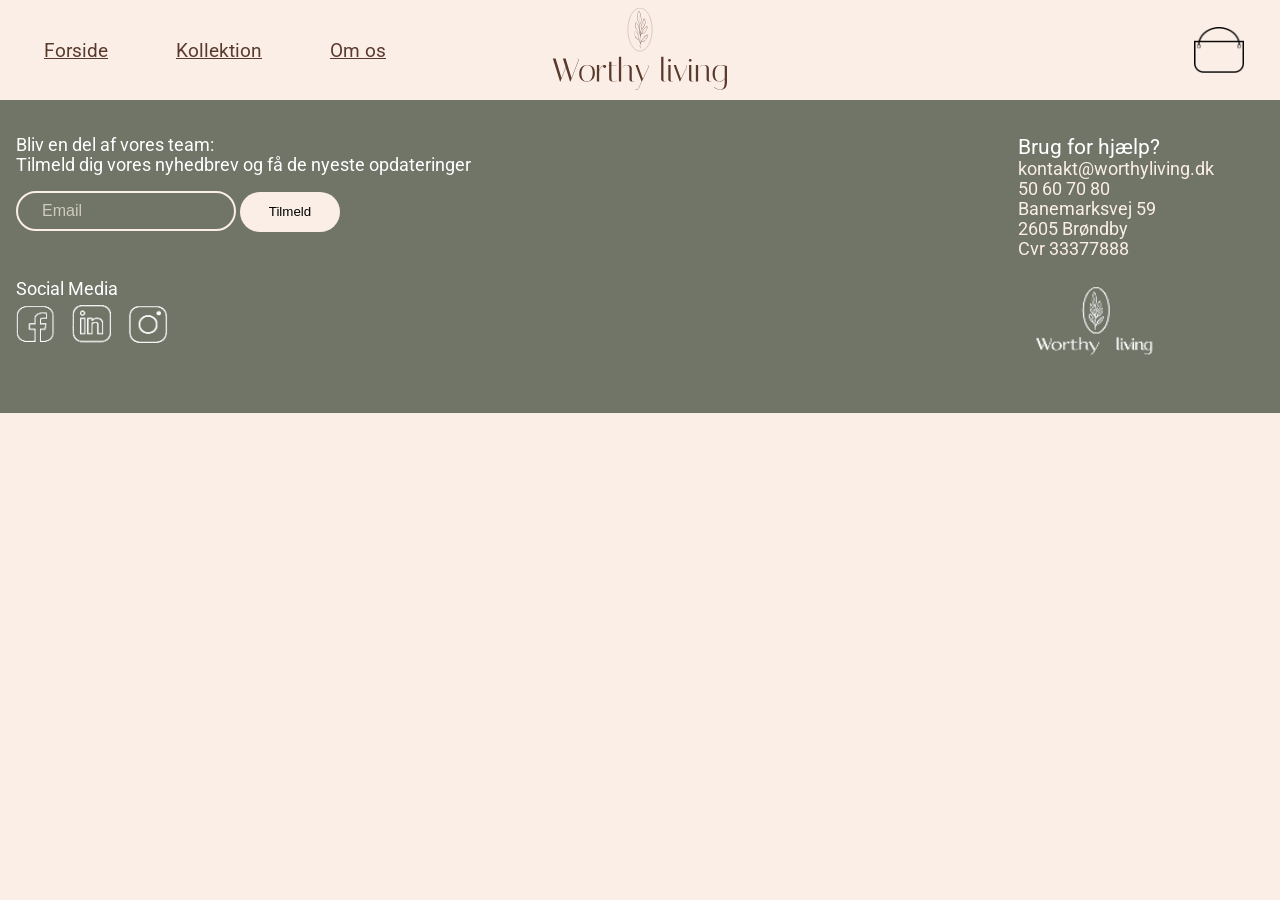
<file: index.html>
<!DOCTYPE html>
<html lang="Da">

<head>
    <meta charset="UTF-8">
    <meta name="robots" content="noindex">
    <meta name="viewport" content="width=device-width, initial-scale=1.0">
    <title>Home</title>
    <!--Favicon-->
    <link rel="icon" type="image/x-icon" href="logo/Favicon2.webp">

    <!--Fonts-->
    <link rel="preconnect" href="https://fonts.googleapis.com">
    <link rel="preconnect" href="https://fonts.gstatic.com" crossorigin>
    <link
        href="https://fonts.googleapis.com/css2?family=Italiana&family=Playfair+Display:ital,wght@0,400..900;1,400..900&family=Roboto:ital,wght@0,100..900;1,100..900&display=swap"
        rel="stylesheet">

    <!--CSS-->
    <link rel="stylesheet" href="css/global.css">
    <link rel="stylesheet" href="css/index.css">


    <!--Js-->
    <script src="js/burger.js" defer></script>
    <script src="js/footer.js" defer></script>
    <script src="js/index.js" defer></script>


</head>

<body>
    <header>
        <div class="logo">
            <a href="index.html"><img src="logo/logo.svg" alt="Logo Worthy Living"></a>

        </div>

        <nav>
            <ul class="menu">
                <li><a href="index.html">Forside</a></li>

                <li class="dropdown"><a href="">Kollektion</a>
                    <ul class="dropdown-menu">
                        <li><a href="productList.html?category=furniture">Møbler</a></li>
                        <li><a href="productList.html?category=home-decoration">Dekorationer</a></li>
                        <li><a href="productList.html?category=groceries">Råvarer</a></li>
                        <li><a href="productList.html?category=groceries&tag=pet%20supplies">Tilbehør til dyr</a></li>
                    </ul>
                </li>
                <li><a href="aboutUs.html">Om os</a></li>

            </ul>
        </nav>

        <div class="cart">
            <a href="cart.html"><img src="ikons/Cart.webp" alt="din indkøbskurv"></a>

        </div>

        <button class="burger" aria-label="Menu">
            <span class="line"></span>
            <span class="line"></span>
            <span class="line"></span>
        </button>



    </header>

    <main>
        <div class="sectionDevider"></div>
        <article id="forsideContainer">


        </article>

    </main>

    <footer>

        <div class="grid_4-1">
            <div>
                <p>Bliv en del af vores team: <br>
                    Tilmeld dig vores nyhedbrev og få de nyeste opdateringer</p>





                <form class="formNewsletter">


                    <input class="formbox" type="email" placeholder="Email">


                    <button class="submit" type="submit">Tilmeld</button>

                </form>
            </div>

            <div>
                <ul> Brug for hjælp?
                    <li>kontakt@worthyliving.dk
                    </li>
                    <li>50 60 70 80</li>
                    <li>Banemarksvej 59</li>
                    <li>2605 Brøndby</li>
                    <li>Cvr 33377888</li>


                </ul>

            </div>

            <div class="socialmedia_Container">
                <p>Social Media</p>

                <div class="SocialMediaImg">
                    <a href="#"> <img src="ikons/fB.webp" alt="Facebook Link"></a>
                    <a href="#"> <img src="ikons/iN.webp" alt="IN link"></a>
                    <a href="#"> <img src="ikons/insta.webp" alt="Instagram Link"></a>
                </div>



            </div>

            <img class="footer_logo" src="logo/Logo_white.webp" alt="Worthy Living Logo">

        </div>





    </footer>

</body>

</html>
</file>
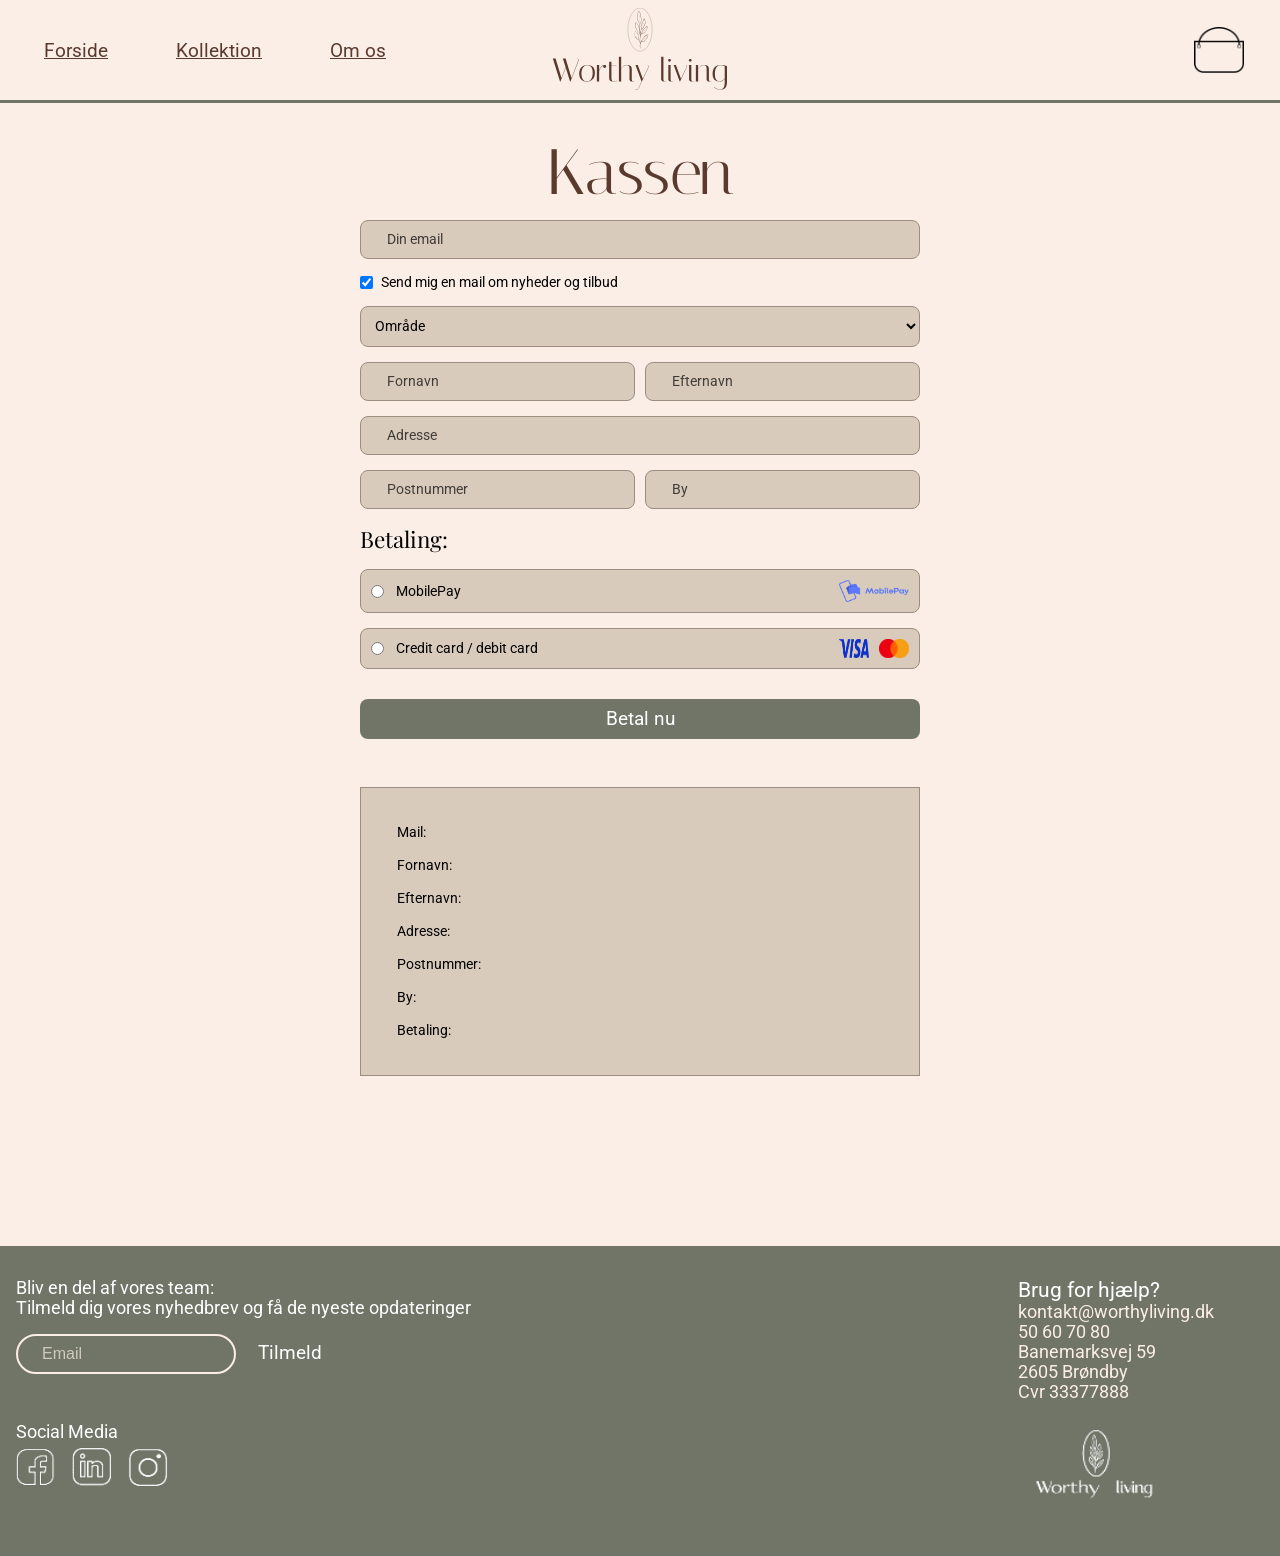
<file: cart.html>
<!DOCTYPE html>
<html lang="Da">

<head>
    <meta charset="UTF-8">
    <meta name="robots" content="noindex">
    <meta name="viewport" content="width=device-width, initial-scale=1.0">
    <title>Cart</title>
    <!--Favicon-->
    <link rel="icon" type="image/x-icon" href="logo/Favicon2.webp">

    <!--Fonts-->
    <link rel="preconnect" href="https://fonts.googleapis.com">
    <link rel="preconnect" href="https://fonts.gstatic.com" crossorigin>
    <link
        href="https://fonts.googleapis.com/css2?family=Italiana&family=Playfair+Display:ital,wght@0,400..900;1,400..900&family=Roboto:ital,wght@0,100..900;1,100..900&display=swap"
        rel="stylesheet">

    <!--CSS-->
    <link rel="stylesheet" href="css/global.css">
    <link rel="stylesheet" href="css/cart.css">


    <!--Js-->
    <script src="js/burger.js" defer></script>
    <script src="js/footer.js" defer></script>
    <script src="js/cart.js" defer></script>



</head>

<body>
    <header>
        <div class="logo">
            <a href="index.html"><img src="logo/logo.svg" alt="Logo Worthy Living"></a>

        </div>

        <nav>
            <ul class="menu">
                <li><a href="index.html">Forside</a></li>

                <li class="dropdown"><a href="">Kollektion</a>
                    <ul class="dropdown-menu">
                        <li><a href="productList.html?category=furniture">Møbler</a></li>
                        <li><a href="productList.html?category=home-decoration">Dekorationer</a></li>
                        <li><a href="productList.html?category=groceries">Råvarer</a></li>
                        <li><a href="productList.html?category=groceries&tag=pet%20supplies">Tilbehør til dyr</a></li>
                    </ul>
                </li>
                <li><a href="aboutUs.html">Om os</a></li>

            </ul>
        </nav>

        <div class="cart">
            <a href="cart.html"><img src="ikons/Cart.webp" alt="din indkøbskurv"></a>

        </div>

        <button class="burger" aria-label="Menu">
            <span class="line"></span>
            <span class="line"></span>
            <span class="line"></span>
        </button>



    </header>

    <main>
        <div class="sectionDevider"></div>


        <h1 class="kasseh1">Kassen</h1>


        <div id="produktbillede"></div>


        <section id="form-section">
            <form id="webform">



                <input class="formboks" type="text" name="mail" placeholder="Din email" required>




                <div class="checkbox">
                    <input type="checkbox" checked>
                    <label>Send mig en mail om nyheder og tilbud</label>
                </div>

                <select class="formboks" name="område" required>
                    <option value="">Område</option>
                    <option>Hovedstadsområdet</option>
                    <option>Nordsjælland</option>

                </select>

                <div class="box-row">
                    <input class="formboks" type="text" name="fornavn" placeholder="Fornavn" required>


                    <input class="formboks" type="text" name="efternavn" placeholder="Efternavn" required>


                </div>

                <input class="formboks" type="text" name="adresse" placeholder="Adresse" required>


                <div class="box-row">
                    <input class="formboks" type="text" name="postnummer" placeholder="Postnummer" required>


                    <input class="formboks" type="text" name="by" placeholder="By" required>


                </div>

                <h4>Betaling:</h4>

                <label class="betaling">
                    <input type="radio" name="betaling" value="MobilePay" required>
                    MobilePay
                    <img class="mobilepay" src="ikons/mobilepay.webp" alt="mobilepay">
                </label>

                <label class="betaling">
                    <input type="radio" name="betaling" value="Kort">

                    Credit card / debit card
                    <div class="betalingsikoner">
                        <img class="visa" src="ikons/visa.webp" alt="visa">
                        <img class="mastercard" src="ikons/mastercard.svg.webp" alt="mastercard">
                    </div>

                </label>

                <button class="submit" type="submit">Betal nu</button>



            </form>

            <div class="output">
                <p>Mail: <span id="mail_output"></span></p>
                <p>Fornavn: <span id="fornavn_output"></span></p>
                <p>Efternavn: <span id="efternavn_output"></span></p>
                <p>Adresse: <span id="adresse_output"></span></p>
                <p>Postnummer: <span id="postnummer_output"></span></p>
                <p>By: <span id="by_output"></span></p>
                <p>Betaling: <span id="betaling_output"></span></p>
            </div>




        </section>






    </main>

    <footer>

        <div class="grid_4-1">
            <div>
                <p>Bliv en del af vores team: <br>
                    Tilmeld dig vores nyhedbrev og få de nyeste opdateringer</p>





                <form class="formNewsletter">


                    <input class="formbox" type="email" placeholder="Email">


                    <button class="submit" type="submit">Tilmeld</button>

                </form>
            </div>

            <div>
                <ul> Brug for hjælp?
                    <li>kontakt@worthyliving.dk
                    </li>
                    <li>50 60 70 80</li>
                    <li>Banemarksvej 59</li>
                    <li>2605 Brøndby</li>
                    <li>Cvr 33377888</li>


                </ul>

            </div>

            <div class="socialmedia_Container">
                <p>Social Media</p>

                <div class="SocialMediaImg">
                    <a href="#"> <img src="ikons/fB.webp" alt="Facebook Link"></a>
                    <a href="#"> <img src="ikons/iN.webp" alt="IN link"></a>
                    <a href="#"> <img src="ikons/insta.webp" alt="Instagram Link"></a>
                </div>



            </div>

            <img class="footer_logo" src="logo/Logo_white.webp" alt="Worthy Living Logo">

        </div>





    </footer>



</body>

</html>
</file>
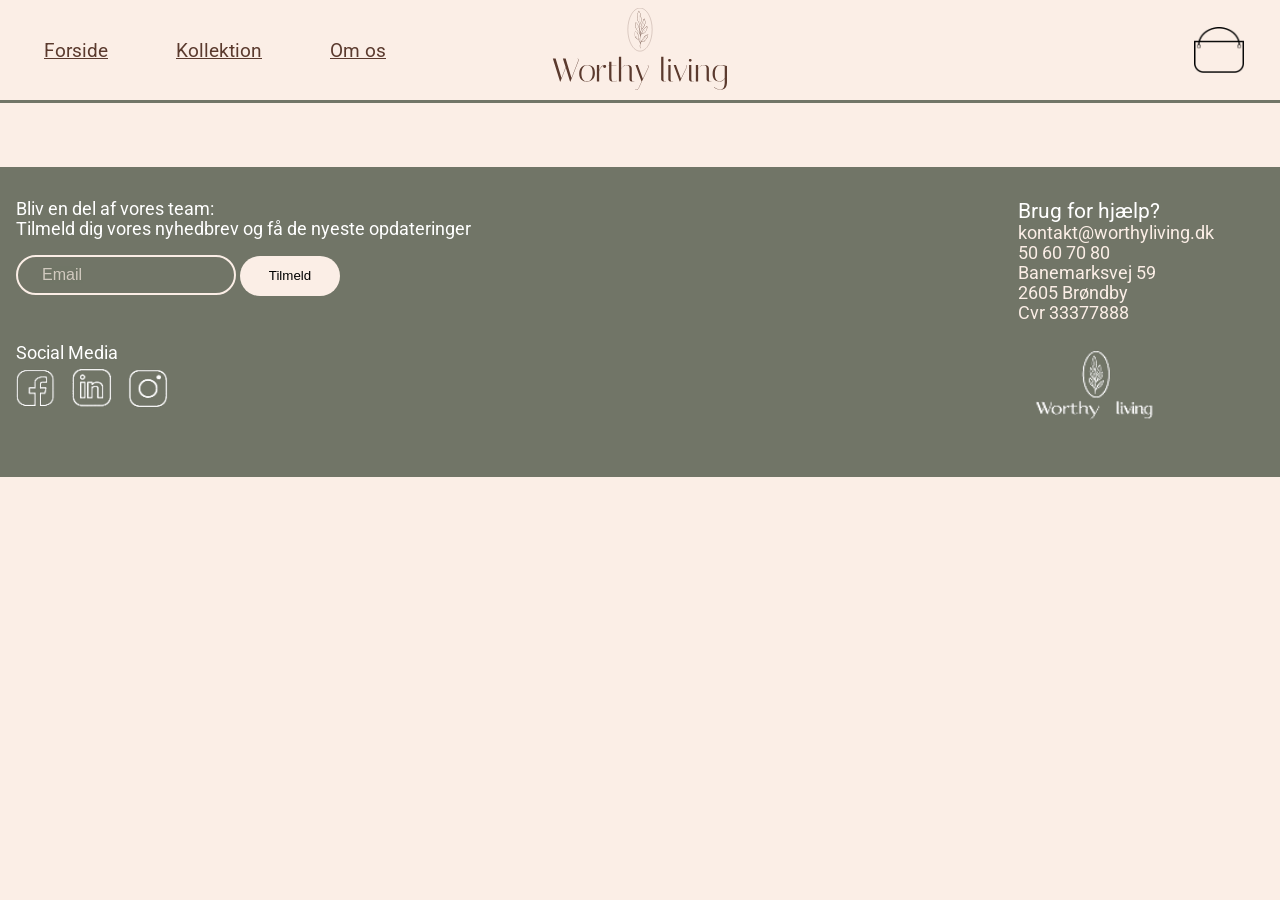
<file: productDetails.html>
<!DOCTYPE html>
<html lang="Da">

<head>
    <meta charset="UTF-8">
    <meta name="robots" content="noindex">
    <meta name="viewport" content="width=device-width, initial-scale=1.0">
    <title>Product Details</title>
    <!--Favicon-->
    <link rel="icon" type="image/x-icon" href="logo/Favicon2.webp">

    <!--Fonts-->
    <link rel="preconnect" href="https://fonts.googleapis.com">
    <link rel="preconnect" href="https://fonts.gstatic.com" crossorigin>
    <link
        href="https://fonts.googleapis.com/css2?family=Italiana&family=Playfair+Display:ital,wght@0,400..900;1,400..900&family=Roboto:ital,wght@0,100..900;1,100..900&display=swap"
        rel="stylesheet">

    <!--CSS-->
    <link rel="stylesheet" href="css/global.css">
    <link rel="stylesheet" href="css/productDetails.css">


    <!--Js-->
    <script src="js/burger.js" defer></script>
    <script src="js/footer.js" defer></script>

    <script src="js/productDetails.js" defer></script>



</head>

<body>
    <header>
        <div class="logo">
            <a href="index.html"><img src="logo/logo.svg" alt="Logo Worthy Living"></a>

        </div>

        <nav>
            <ul class="menu">
                <li><a href="index.html">Forside</a></li>

                <li class="dropdown"><a href="">Kollektion</a>
                    <ul class="dropdown-menu">
                        <li><a href="productList.html?category=furniture">Møbler</a></li>
                        <li><a href="productList.html?category=home-decoration">Dekorationer</a></li>
                        <li><a href="productList.html?category=groceries">Råvarer</a></li>
                        <li><a href="productList.html?category=groceries&tag=pet%20supplies">Tilbehør til dyr</a></li>
                    </ul>
                </li>
                <li><a href="aboutUs.html">Om os</a></li>

            </ul>
        </nav>

        <div class="cart">
            <a href="cart.html"><img src="ikons/Cart.webp" alt="din indkøbskurv"></a>

        </div>

        <button class="burger" aria-label="Menu">
            <span class="line"></span>
            <span class="line"></span>
            <span class="line"></span>
        </button>



    </header>

    <main>
        <div class="sectionDevider"></div>



        <div id="productContainer" class="grid_1-1">


        </div>




    </main>

    <footer>

        <div class="grid_4-1">
            <div>
                <p>Bliv en del af vores team: <br>
                    Tilmeld dig vores nyhedbrev og få de nyeste opdateringer</p>





                <form class="formNewsletter">


                    <input class="formbox" type="email" placeholder="Email">


                    <button class="submit" type="submit">Tilmeld</button>

                </form>
            </div>

            <div>
                <ul> Brug for hjælp?
                    <li>kontakt@worthyliving.dk
                    </li>
                    <li>50 60 70 80</li>
                    <li>Banemarksvej 59</li>
                    <li>2605 Brøndby</li>
                    <li>Cvr 33377888</li>


                </ul>

            </div>

            <div class="socialmedia_Container">
                <p>Social Media</p>

                <div class="SocialMediaImg">
                    <a href="#"> <img src="ikons/fB.webp" alt="Facebook Link"></a>
                    <a href="#"> <img src="ikons/iN.webp" alt="IN link"></a>
                    <a href="#"> <img src="ikons/insta.webp" alt="Instagram Link"></a>
                </div>



            </div>

            <img class="footer_logo" src="logo/Logo_white.webp" alt="Worthy Living Logo">

        </div>





    </footer>


</body>

</html>
</file>
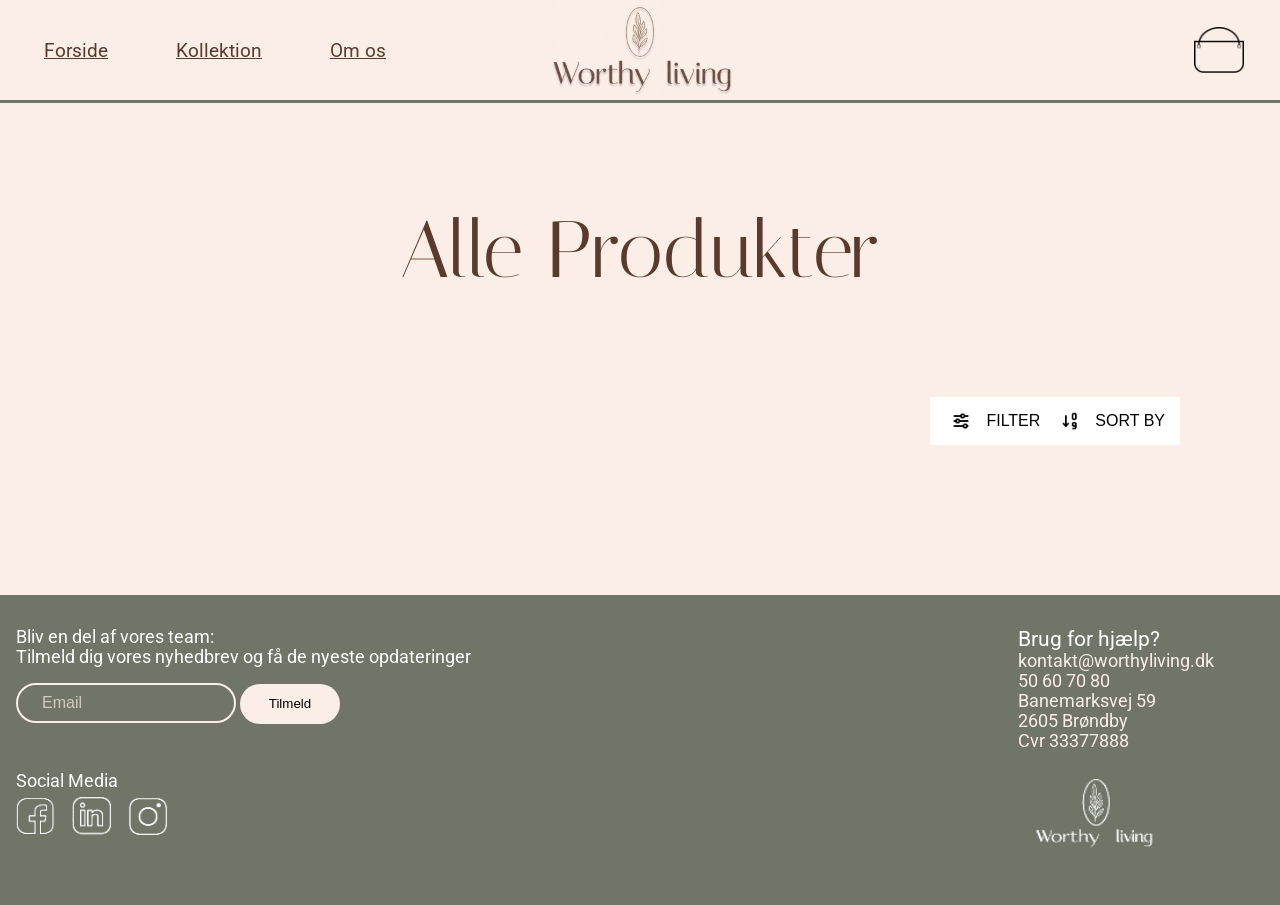
<file: productList.html>
<!DOCTYPE html>
<html lang="Da">

<head>
    <meta charset="UTF-8">
    <meta name="robots" content="noindex">
    <meta name="viewport" content="width=device-width, initial-scale=1.0">
    <title>Product List</title>
    <!--Favicon-->
    <link rel="icon" type="image/x-icon" href="logo/Favicon2.webp">

    <!--Fonts-->
    <link rel="preconnect" href="https://fonts.googleapis.com">
    <link rel="preconnect" href="https://fonts.gstatic.com" crossorigin>
    <link
        href="https://fonts.googleapis.com/css2?family=Italiana&family=Playfair+Display:ital,wght@0,400..900;1,400..900&family=Roboto:ital,wght@0,100..900;1,100..900&display=swap"
        rel="stylesheet">

    <!--CSS-->
    <link rel="stylesheet" href="css/global.css">
    <link rel="stylesheet" href="css/productList.css">

    <!--Js-->
    <script src="js/burger.js" defer></script>
    <script src="js/footer.js" defer></script>
    <script src="js/productList.js" defer></script>


</head>

<body>
    <header>
        <div class="logo">
            <a href="index.html"><img src="logo/logoNew.webp" alt="Logo Worthy Living"></a>

        </div>

        <nav>
            <ul class="menu">
                <li><a href="index.html">Forside</a></li>

                <li class="dropdown"><a href="">Kollektion</a>
                    <ul class="dropdown-menu">
                        <li><a href="productList.html?category=furniture">Møbler</a></li>
                        <li><a href="productList.html?category=home-decoration">Dekorationer</a></li>
                        <li><a href="productList.html?category=groceries">Råvarer</a></li>
                        <li><a href="productList.html?category=groceries&tag=pet%20supplies">Tilbehør til dyr</a></li>
                    </ul>
                </li>
                <li><a href="aboutUs.html">Om os</a></li>

            </ul>
        </nav>

        <div class="cart">
            <a href="cart.html"><img src="ikons/Cart.webp" alt="din indkøbskurv"></a>

        </div>

        <button class="burger" aria-label="Menu">
            <span class="line"></span>
            <span class="line"></span>
            <span class="line"></span>
        </button>



    </header>

    <main>
        <div class="sectionDevider"></div>

        <h1 class="productlist_header">Alle produkter</h1>
        <div class="sortBtn">
            <img src="./ikons/filter.webp" class="filter_img" alt="filter">
            <button class="sortByPriceBtn">FILTER</button>
            <img src="./ikons/sort_price.webp" class="filter_img" alt="sort">
            <button class="sortByPriceBtn">SORT BY</button>
        </div>

        <div class="productlist_1_1">

        </div>
    </main>

    <footer>

        <div class="grid_4-1">
            <div>
                <p>Bliv en del af vores team: <br>
                    Tilmeld dig vores nyhedbrev og få de nyeste opdateringer</p>





                <form class="formNewsletter">


                    <input class="formbox" type="email" placeholder="Email">


                    <button class="submit" type="submit">Tilmeld</button>

                </form>
            </div>

            <div>
                <ul> Brug for hjælp?
                    <li>kontakt@worthyliving.dk
                    </li>
                    <li>50 60 70 80</li>
                    <li>Banemarksvej 59</li>
                    <li>2605 Brøndby</li>
                    <li>Cvr 33377888</li>


                </ul>

            </div>

            <div class="socialmedia_Container">
                <p>Social Media</p>

                <div class="SocialMediaImg">
                    <a href="#"> <img src="ikons/fB.webp" alt="Facebook Link"></a>
                    <a href="#"> <img src="ikons/iN.webp" alt="IN link"></a>
                    <a href="#"> <img src="ikons/insta.webp" alt="Instagram Link"></a>
                </div>



            </div>

            <img class="footer_logo" src="logo/Logo_white.webp" alt="Worthy Living Logo">

        </div>





    </footer>

</body>

</html>
</file>
<file: css/global.css>
/********** RESET **********/
* {
  margin: 0;
  padding: 0px;
  box-sizing: border-box;
}
img {
  width: 100%;
  height: auto;
  display: block;
}

main p {
  margin: 1rem;
}
/********** COLORS **********/

:root {
  --background-color: #fbeee6;
  --text-color: #5b3a2e;
  --footer-color: #717567;
  --img-background-color: #fff;
}

body {
  background-color: var(--background-color);
}

/********** FONTS **********/
h1 {
  font-family: "Italiana", sans-serif;
  font-weight: 400;
}

h2,
h3,
h4,
summary {
  font-family: "Playfair Display", serif;
  font-weight: 400;
}

p,
a,
li,
dl,
ul {
  font-family: "Roboto", sans-serif;

  font-style: normal;
}

/********** FONT SIZES **********/

h1 {
  font-size: 3rem;
}

h2 {
  font-size: 2.2rem;
}

h3 {
  font-size: 1.6rem;
}

h4 {
  font-size: 1.2rem;
}

p,
a,
li,
dl {
  font-size: 1rem;
  text-wrap: balance;
}

/********** MENU **********/

header {
  position: relative;
  display: flex;
  justify-content: end;
  align-items: center;
  height: 100px;
  padding: 0 20px;
}

/* BURGER */

.burger {
  display: block;

  width: 30px;
  height: 20px;
  cursor: pointer;
  background: transparent;
  border: 0;
}

.burger .line {
  display: block;
  width: 100%;
  height: 2px;
  background-color: #000000;
  margin-bottom: 5px;
  transition: 0.2s;
}

/* BURGER ANIMATION */

.burger.active .line:nth-child(1) {
  transform: rotate(45deg) translate(5px, 5px);
}

.burger.active .line:nth-child(2) {
  opacity: 0;
}

.burger.active .line:nth-child(3) {
  transform: rotate(-45deg) translate(5px, -5px);
}

/* MOBILE MENU */

.menu {
  display: none;
  list-style: none;
}

nav.active .menu {
  display: block;
  position: absolute;
  top: 100px;
  right: 0;
  width: 100%;
  height: auto;
  background-color: var(--footer-color);
  box-shadow: 0 10px 10px rgba(0, 0, 0, 0.1);
}

nav.active .menu li {
  margin: 12px 20px;
}

.menu a {
  display: block;
  text-decoration: underline;
  color: var(--background-color);
  text-align: center;
  transition: 0.7s;
  padding: 1.5rem;
  font-size: 1.2rem;
}

.menu a:hover {
  color: #201f1d;
  text-decoration: overline;
}

/************ DROPDOWN MENU **********/
.dropdown {
  position: relative;
}

.dropdown-menu {
  display: none;
  position: absolute;

  left: 50%;
  transform: translateX(-50%);

  background: var(--footer-color);
  list-style: none;
  border: 2px solid var(--background-color);

  padding: 2rem;
  width: 20rem;
}

.dropdown-menu li a {
  text-decoration: none;
  padding: 0.5rem;
  text-align: center;
  color: var(--background-color);
}

.dropdown:hover .dropdown-menu {
  display: block;
}

/********* LOGO ***********/
.logo {
  position: absolute;
  left: 50%;
  transform: translateX(-50%);
  width: 200px;
  height: auto;
}

.cart {
  width: 35px;
  margin-right: 1rem;
}

/************* SECTION DEVIDER ***********/
.sectionDevider {
  height: 3px;
  width: 100%;
  background-color: var(--footer-color);
}

/********** FOOTER **********/

footer {
  padding: 1rem;
  background-color: var(--footer-color);
}

footer p {
  color: #ffffff;
}

footer li {
  list-style: none;
  color: var(--background-color);
}

footer ul {
  color: white;
  font-size: 1.1rem;
}

.grid_4-1 {
  display: grid;
  grid-template-columns: 4fr 1fr;
  margin: 1rem 0;
  gap: 20px;
}

.SocialMediaImg {
  display: flex;
  gap: 1rem;
  align-items: center;
}
.SocialMediaImg img {
  width: 25px;
}

.footerLinks_Container {
  display: flex;
  flex-direction: column;
  gap: 0.5rem;
}

.footerLinks_Container a {
  color: var(--background-color);
}

/* FOOTER FORM */

.formNewsletter {
  margin: 1rem 0;
}

.formbox {
  border-radius: 20px;
  height: 2rem;
  background-color: var(--footer-color);
  border: 2px solid var(--background-color);
}

input::placeholder {
  color: var(--background-color);
  padding: 1rem;
  opacity: 0.7;
}

input:invalid {
  border: 1px solid #df0d0b;
}

input {
  color: var(--background-color);
  font-size: 1rem;
  padding: 0.5rem;
}

input:focus {
  outline: none;
}

.submit {
  min-width: 100px;
  border-radius: 20px;
  height: 2rem;
  margin-top: 1rem;
  border: none;
  background-color: var(--background-color);
}

.submit:hover {
  background-color: var(--footer-color);
  border: 2px solid var(--background-color);
  transition: 0.1s;
}

/******* FOOTER LOGO ********/

.footer_logo {
  align-self: center;
}

/********** DESKTOP **********/
@media (min-width: 801px) {
  /********** FONT SIZES **********/

  h1 {
    font-size: 4rem;
  }

  h2 {
    font-size: 3rem;
  }

  h3 {
    font-size: 2rem;
  }

  h4 {
    font-size: 1.4rem;
  }

  p,
  a,
  li,
  dl {
    font-size: 1.1rem;
  }

  /********** MENU **********/

  header {
    justify-content: space-between;
  }

  .menu {
    display: flex;
    gap: 20px;
  }

  .burger {
    display: none;
  }

  .menu a {
    color: var(--text-color);
  }

  .cart {
    width: 50px;
    margin-right: 1rem;
  }
  /************ DROPDOWN MENU **********/

  .dropdown-menu {
    display: none;
    position: absolute;

    background: var(--background-color);

    border: 2px solid var(--footer-color);
  }

  .dropdown-menu li a {
    text-align: left;
    color: var(--text-color);
  }

  .dropdown:hover .dropdown-menu {
    display: block;
  }

  /********** FOOTER **********/
  .formNewsletter {
    margin: -1rem 0 1rem 0;
  }

  footer ul {
    font-size: 1.3rem;
  }

  .formbox {
    border-radius: 20px;
    height: 2.5rem;
    margin-top: 2rem;
  }

  .submit {
    height: 2.5rem;
  }

  .SocialMediaImg img {
    width: 40px;
    margin-top: -1rem;
  }
  .footer_logo {
    width: 152px;
    align-self: end;
  }
}
</file>
<file: css/index.css>
/****** Billeder toppen *******/
#forsidebilleder {
  display: flex;
  margin: 0px;
  margin-top: 100px;
  background-color: #d8cbbb;
}

#forsidebilleder img {
  padding: 30px;
  margin: 30px;
  background-color: #d8cbbb;
}

@media (max-width: 840px) {
  #forsidebilleder img {
    width: 33.5%;
    height: auto;
    padding: 0;
    margin: 0;
  }

  #forsidebilleder {
    margin: 0;
    margin-top: 30px;
    margin-bottom: 30px;
  }
}

/****** Tekst ******/

h1,
p {
  color: #5b3a2e;
}

.kollektion {
  margin: 100px;
}

.kollektion h1 {
  text-align: center;
  padding: 30px;
  font-size: 5rem;
}

.kollektion p {
  padding-left: 150px;
  padding-right: 150px;
  text-wrap: unset;
}

@media (max-width: 840px) {
  .kollektion {
    margin: 50px;
  }

  .kollektion h1 {
    text-align: center;
    padding: 10px;
    font-size: 3.5rem;
  }

  .kollektion p {
    padding-left: 25px;
    padding-right: 25px;
    text-wrap: unset;
  }
}

/******** Nederste billeder samt knapper *******/

.grid-1-1 img {
  background-color: #d8cbbb;
  margin-bottom: 90px;
}

.grid-1-1 {
  margin: 20px;
  padding: 50px;
}

.knap {
  text-decoration: none;
  color: white;
  background-color: #6c7064;
  border-radius: 15px;
  border: solid white 2px;
  font-size: 1.2rem;
  padding: 10px;
  padding-left: 50px;
  padding-right: 50px;
}

.knap:hover {
  color: #6c7064;
  background-color: white;
  border: solid #6c7064 2px;
}

.grid-1-1 > div {
  position: relative;
}

.grid-1-1 .knap {
  position: absolute;
  top: 70%;
  left: 50%;
  transform: translate(-50%, -50%);
}

@media (min-width: 840px) {
  .grid-1-1 {
    display: grid;
    grid-template-columns: 1fr 1fr;
    margin: 150px;
    padding: 50px;
    gap: 80px;
  }

  .grid-1-1 img {
    padding: 50px;
    margin-bottom: 0px;
  }

  .knap {
    font-size: 1.5rem;
  }
}
</file>
<file: css/cart.css>
/********** RESET **********/
* {
  margin: 0;
  padding: 0px;
  box-sizing: border-box;
}
img {
  width: 100%;
  height: auto;
  display: block;
}

.kasseh1 {
  text-align: center;
  color: var(--text-color);
  margin-top: 2rem;
}

#produktbillede {
  max-width: 550px;
  margin: 0 auto;
}

.produktkort {
  margin-top: 2rem;
  background-color: #d8cbbb;
}

.produktindhold {
  display: flex;
  align-items: center;
  justify-content: center;
  margin-bottom: 30px;
}

.produktindhold img {
  width: 200px;
}

.tekst {
  display: flex;
  align-items: center;
}

.produktnavn {
  font-size: 1rem;
  margin-bottom: 5px;
}

.produktpris {
  font-size: 0.9rem;
  font-weight: 700;
}

/********** Forms **********/
#form-section {
  padding: 10px 20px;
  max-width: 600px;
  margin: auto;
}

#webform {
  display: flex;
  flex-direction: column;
  gap: 15px;
}

.checkbox {
  display: flex;
  align-items: center;
  gap: 8px;
  font-size: 0.9rem;
  font-family: "Roboto", sans-serif;
}

.formboks {
  padding: 10px;
  border-radius: 8px;
  border: 1px solid #9c8d81;
  background-color: #d8cbbb;
  color: black;
  font-size: 0.9rem;
  font-family: "Roboto", sans-serif;
}

.formboks::placeholder {
  color: black;
  font-size: 0.9rem;
  font-family: "Roboto", sans-serif;
}

input:invalid {
  border: 1px solid #9c8d81;
}

.box-row {
  display: grid;
  grid-template-columns: 1fr 1fr;
  gap: 10px;
}

/********** Betaling: **********/

.betaling {
  display: flex;
  align-items: center;
  gap: 12px;
  border: 1px solid #9c8d81;
  background-color: #d8cbbb;
  padding: 10px;
  font-family: "Roboto", sans-serif;
  font-size: 0.9rem;
  border-radius: 8px;
}

.submit {
  margin-top: 15px;
  border-radius: 8px;
  border: none;
  background-color: var(--footer-color);
  font-size: 1.2rem;
  color: white;
  cursor: pointer;
  font-family: "Roboto", sans-serif;
}

.submit:hover {
  background-color: black;
}

/********** Output **********/

.output {
  padding: 20px;
  background-color: #d8cbbb;
  border: 1px solid #9c8d81;
  margin-top: 3rem;
  margin-bottom: 10rem;
}

.output p {
  font-family: "Roboto", sans-serif;
  font-size: 0.9rem;
}

.mobilepay {
  max-width: 70px;
  margin-left: auto;
}

.visa,
.mastercard {
  max-width: 30px;
}

.betalingsikoner {
  display: flex;
  gap: 10px;
  margin-left: auto;
}
</file>
<file: css/productDetails.css>
/********* BILLEDER **********/
.mainProduct_img {
  width: 400px;
  height: auto;
  margin: 0 auto;
}

.secondaryProduct_img_Container {
  display: flex;
  justify-content: center;
  gap: 1rem;
  margin-top: 1rem;
}

.secondaryProduct_img {
  width: 120px;
  height: auto;
  cursor: pointer;
}

.hide {
  display: none;
}

.primary_img_container img {
  background-color: white;
}

/*********** TEKST ********/
.price {
  text-align: center;
  font-size: 1.2rem;
  color: var(--text-color);
}

.available {
  text-align: center;
  color: green;
  font-weight: bold;
}

.soldout {
  text-decoration: line-through;
  color: red;
  font-weight: bold;
  text-align: center;
}

.eyebrow {
  color: var(--text-color);
}

.onsale {
  color: var(--text-color);
  opacity: 0.85;
  text-decoration: line-through;
  font-size: 1.2rem;
}

.newPrice {
  text-align: center;
  font-size: 1.2rem;
  color: var(--text-color);
  font-weight: 600;
}

/********** BUTTON **********/
.Cta {
  display: block;
  width: 15rem;
  border-radius: 10px;
  height: 3rem;
  font-size: 1.3rem;
  border: none;
  background-color: black;
  color: white;
  margin: 0 auto;
  text-decoration: none;
  line-height: 3rem;
  text-align: center;
}

.Cta:hover {
  color: var(--text-color);
  background-color: var(--background-color);
  border: 2px solid black;
  transition: 0.2s;
}

/******** ACCORDION *********/

.Accordion_container {
  margin: 2rem auto;
  overflow: hidden;
  max-width: 25rem;
}

details {
  border-top: 1px solid var(--footer-color);
}

summary {
  cursor: pointer;
  padding: 0 2rem 0 2rem;
  font-size: 1.5rem;
}

.Accordion p {
  padding-left: 2rem;
  color: var(--text-color);
}

.Accordion dt {
  font-weight: bolder;
}
dt,
dd {
  display: inline;
  color: var(--text-color);
}

.Accordion_list {
  padding-left: 2rem;
  margin: 1rem;
  margin-bottom: 1rem;
}

summary:hover {
  background-color: #a0a78f;
}

.reviewCard {
  border: 2px solid var(--footer-color);
  color: var(--text-color);
  border-radius: 10px;
  margin-bottom: 1rem;
}

.Dimensions {
  text-decoration: underline;
  font-size: 1.1rem;
}

.indholds_Detaljer {
  margin: 1rem 0 1rem 0;
}

/********* HEADING *********/
.heading-wrapper {
  display: flex;
  flex-direction: column;
}

.heading-wrapper p {
  text-align: center;
}

.heading-wrapper h1 {
  text-align: center;
  margin: 1rem;
  color: var(--text-color);
}

/********** DESKTOP **********/
@media (min-width: 801px) {
  /******* GRID *********/

  .grid_1-1 {
    display: grid;
    grid-template-columns: 1fr 1fr;
    margin: 2rem;
  }
  .heading-wrapper {
    grid-column: 2/3;
  }

  .primary_img_container {
    grid-column: 1/2;
    grid-row: 1/3;
  }

  .Product_information {
    grid-row: 2/3;
    grid-column: 2/3;
  }

  /************* Aligns *************/

  .Product_information p {
    text-align: left;
  }

  .Cta {
    margin: 0;
  }

  .heading-wrapper p,
  .heading-wrapper h1 {
    text-align: left;
  }

  .heading-wrapper p {
    margin-top: 0;
  }

  .Accordion_container {
    margin: 2rem 0;
  }
}
</file>
<file: css/productList.css>
/*mobile*/
.productlist_1_1 {
  gap: 1rem;
  margin-bottom: 100px;
}

.productlist_header {
  text-align: center;
  color: var(--text-color);
  font-size: 2.5rem;
  margin: 50px 0px;
}

.img_container {
  position: relative;
  background-color: #fff;
  width: 90%;
  margin: 0 auto;
}

.img_container img {
  width: 100%;
  transition: transform 0.3s ease;
  display: block;
  margin-top: 50px;
}

.img_container:hover img {
  transform: scale(1.1);
  cursor: pointer;
}

.productlist_title {
  font-weight: 500;
  font-size: 1.1rem;
  margin-top: 10px;
  margin-left: 20px;
  color: var(--text-color);
}

.productList_price_container {
  margin-top: 5px;
  margin-left: 15px;
}

.productlist_price {
  margin-left: 5px;
  color: var(--text-color);
  opacity: 0.85;
}

.discounted_price {
  color: var(--text-color);
  font-weight: 600;
}

.sortBtn {
  background: #fff;
  width: 200px;
  display: flex;
  align-items: center;
  gap: 10px;
  cursor: pointer;
  margin-left: auto;
  margin-right: 30px;
  margin-bottom: 50px;
}

.sortByPriceBtn {
  background: #fff;
  border: none;
  padding: 15px 5px;
  font-size: 0.7rem;
  cursor: pointer;
}

.filter_img {
  width: 20px;
  height: auto;
  display: block;
  margin-left: 5px;
}

.buy_btn {
  text-decoration: none;
  color: #fff;
  background-color: black;
  padding: 5px 10px;
  margin-left: 20px;
}

.badge {
  position: absolute;
  top: 10px;
  right: 5px;
  background-color: #717567;
  padding: 2px 8px;
  color: #fff;
  font-weight: bold;
  font-size: 0.9rem;
  z-index: 10;
}

.almostSoldOut_badge {
  position: absolute;
  top: 10px;
  left: 0;
  background-color: #cecece;
  color: black;
  padding: 5px 8px;
  font-size: 0.8rem;
  font-weight: bold;
  z-index: 10;
}

/*desktop*/
@media (min-width: 1024px) {
  .productlist_header {
    font-size: 5rem;
    margin: 100px 0px;
  }

  .productlist_1_1 {
    display: grid;
    grid-template-columns: repeat(2, 600px);
    justify-content: center;
    gap: 3rem;
  }

  .img_container {
    background-color: #fff;
    width: 100%;
  }

  .productlist_1_1 img {
    width: 100%;
    transition: transform 0.3s ease;
    margin-top: 0;
  }

  .productlist_1_1 img:hover {
    transform: scale(1.1);
    cursor: pointer;
  }

  .productlist_title,
  .productlist_price,
  .productlist_view {
    margin-left: 0;
    margin-top: 10px;
  }

  .productList_price_container {
    margin-left: 0;
  }

  .sortBtn {
    display: flex;
    justify-content: flex-end;
    align-items: center;
    gap: 10px;
    width: 250px;
    padding-left: 10px;
    padding-right: 10px;
    margin-right: 100px;
  }

  .sortByPriceBtn {
    font-size: 1rem;
  }

  .badge {
    padding: 5px 10px;
    font-size: 1.1rem;
  }

  .buy_btn {
    margin-left: 0;
  }

  .almostSoldOut_badge {
    font-size: 1.1rem;
  }
}
</file>
